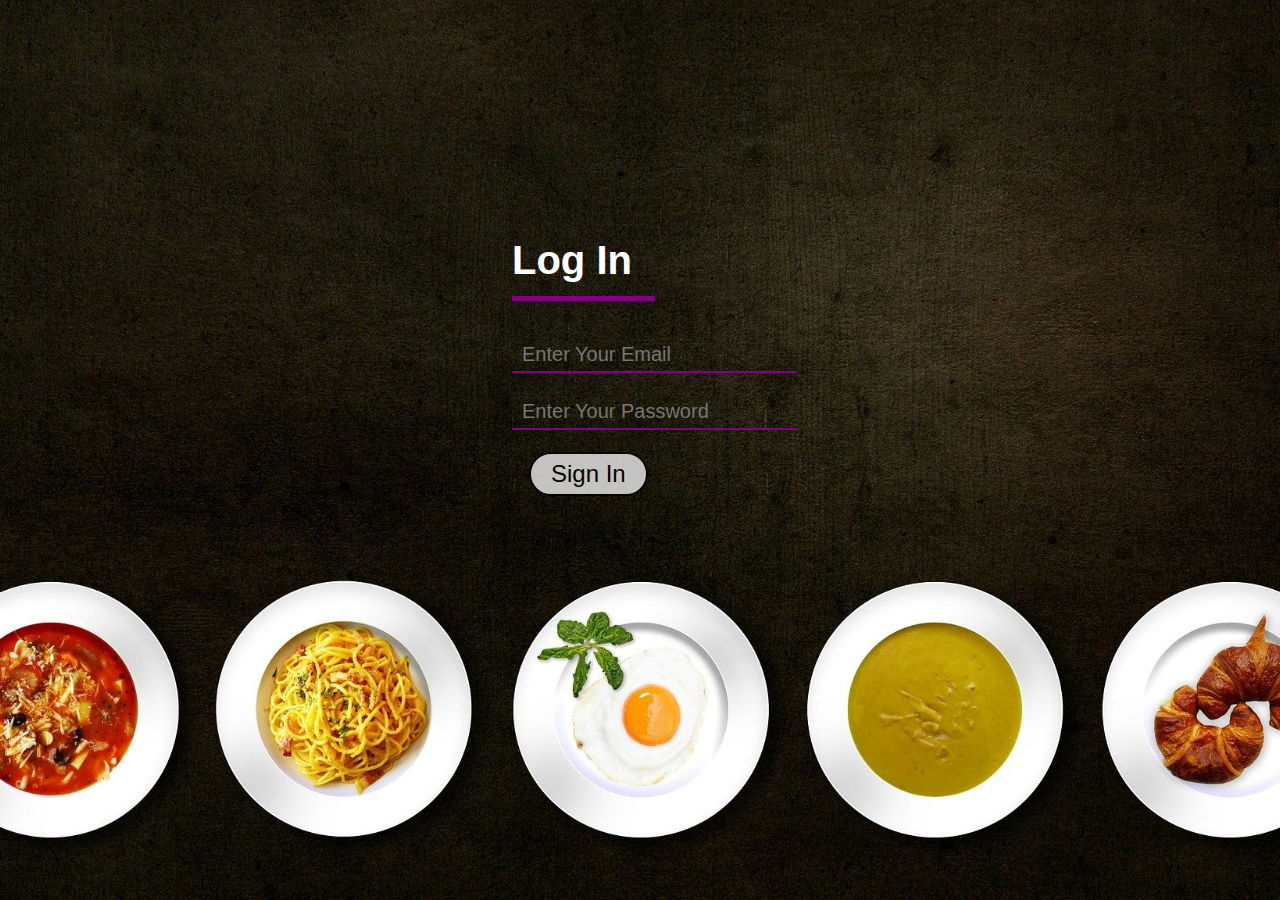
<file: Food Ordering Website/Login.html>
<!DOCTYPE html>
<html lang="en">
<head>
    <meta charset="UTF-8">
    <meta http-equiv="X-UA-Compatible" content="IE=edge">
    <meta name="viewport" content="width=device-width, initial-scale=1.0">
    <title>Login page</title>
    <link rel="stylesheet" href="css\style.css">
</head>
<body>
    <div class="loginhome"> 
      <form action="connect.php" method="post">
      <div class="login-container">
       
        <h1>Log In</h1>
        <div class="box">
            
            <i class="fa fa-envelope"></i>
             
             <input type="email" name="email" id="email" placeholder="Enter Your Email" >
          </div>
        <div class="box">
            <i class="fa fa-key"></i>
            <input type="password" name="password" id="password" placeholder="Enter Your Password">
        </div>
        <button class="btn">Sign In</button>
      </form>
      </section>
    </div>
</body>
</html>
</file>
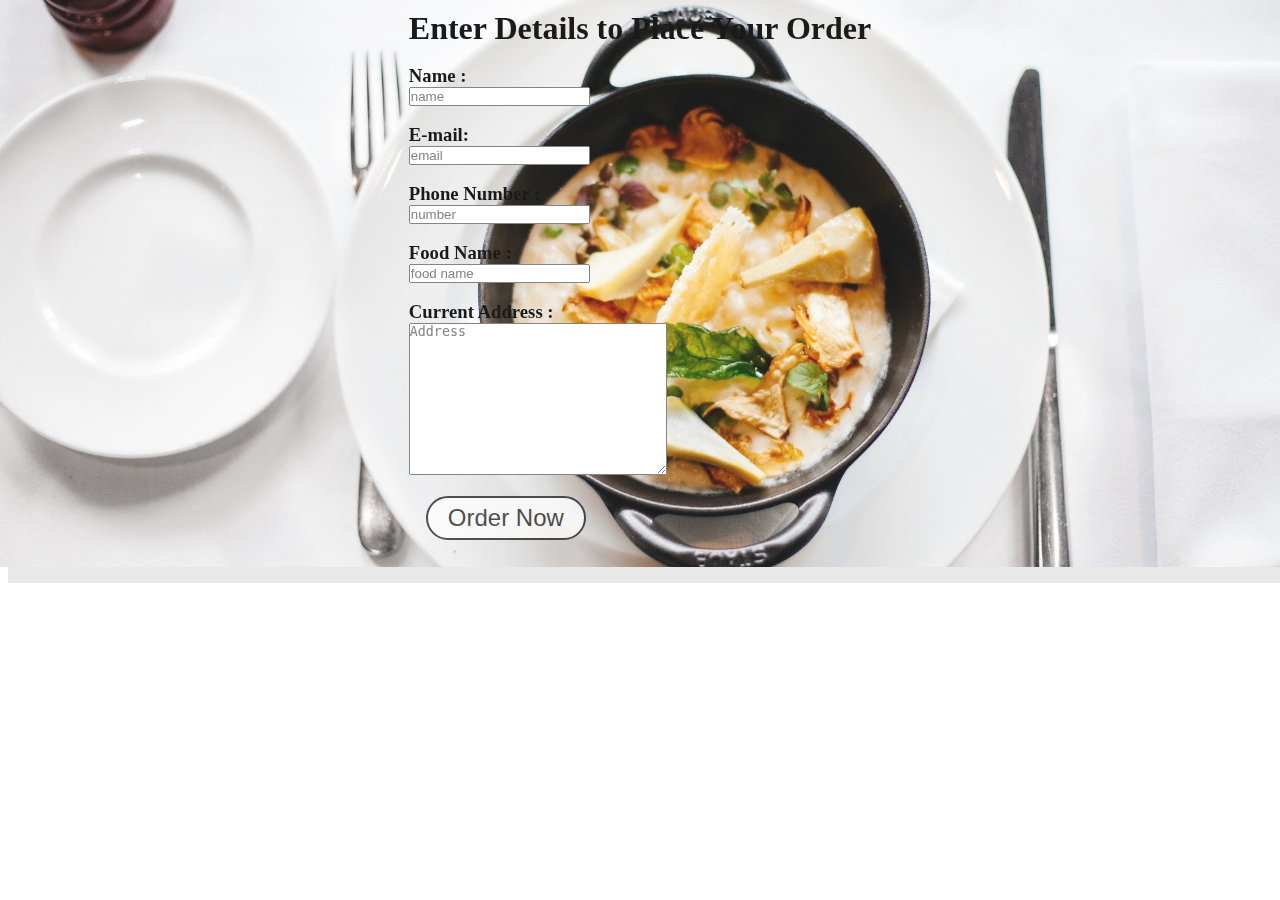
<file: Food Ordering Website/Order.html>
<!DOCTYPE html>
<html lang="en">
<head>
    <meta charset="UTF-8">
    <meta http-equiv="X-UA-Compatible" content="IE=edge">
    <meta name="viewport" content="width=device-width, initial-scale=1.0">
    <title>Place Order</title>
    <link rel="stylesheet" href="css\style.css" </head>
</head>
<body>
    
    <section class="order" id="order">
       
            <div class="row">
                 <form action=""> 
                    <h1 class="heading" align="center ">Enter Details to Place Your Order </h1>
                    <br>
                    <div class="inputBox">
                        <label for="name"><h3>Name :</h3></label>
                        
                        <input type="text" placeholder="name">
                        
                    </div>
                    <br>
                    <div>
                        <label for="name"><h3>E-mail:</h3></label>
                    
                        <input type="email" placeholder="email">
                    </div>
                    <br>
                    <div class="inputBox">
                        <label for="name"><h3>Phone Number :</h3></label>
                        <input type="number" placeholder="number">
                    </div>
                    <br>
                    <div>
                        <label for="name"><h3>Food Name :</h3></label>
                        <input type="text" placeholder="food name">
                    </div>
                    <br>
                    <div>
                        <label for="name"><h3>Current Address :</h3> </label>
                        
                        <textarea placeholder="Address" name="" id="" cols="30" rows="10"></textarea>
                    </div> 
                        <input type="submit" value="Order Now" class="btn">
                    </div>
                </form>
            </div>
    </section>
    
</body>
</html>
</file>
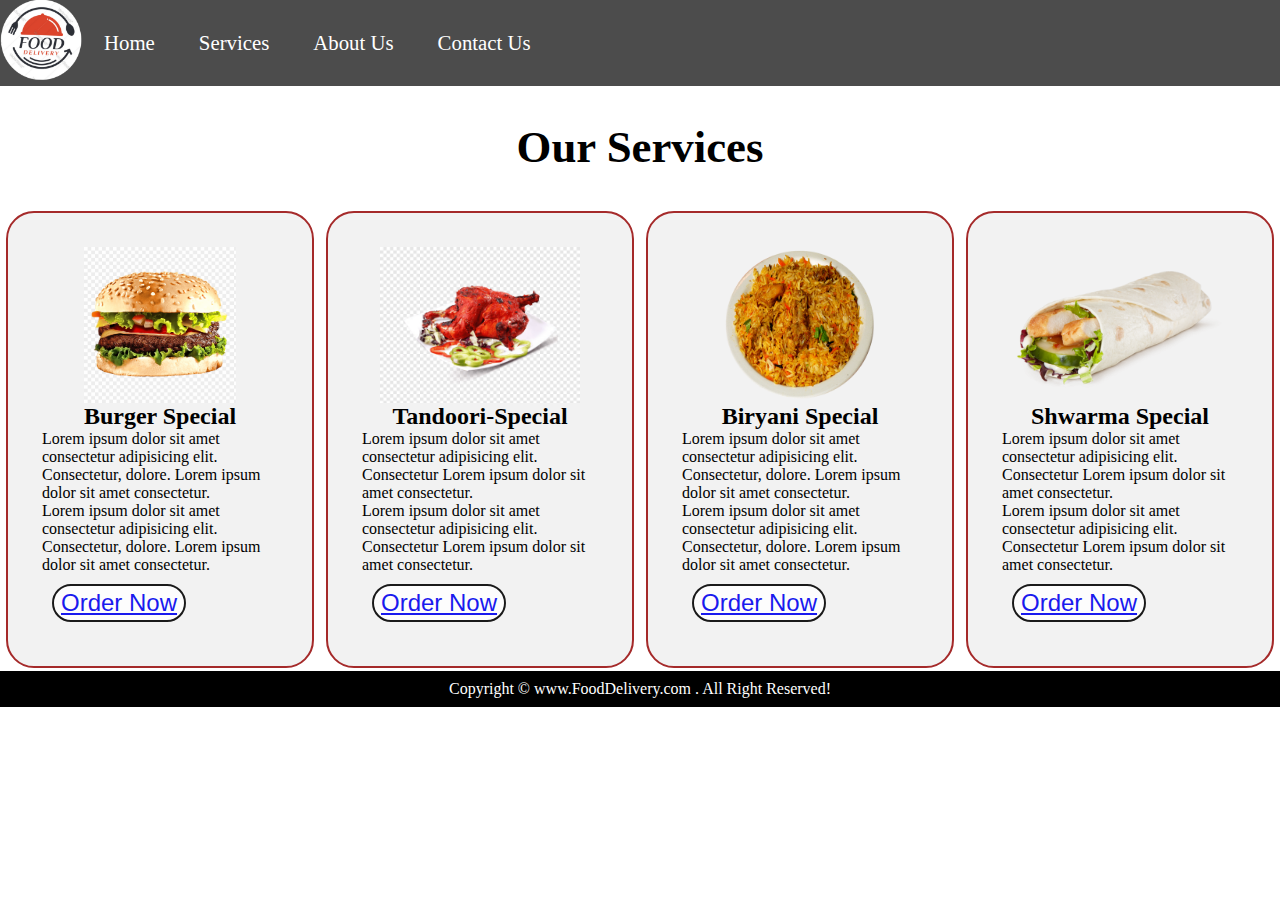
<file: Food Ordering Website/Service.html>
<!DOCTYPE html>
<html lang="en">
<head>
    <meta charset="UTF-8">
    <meta http-equiv="X-UA-Compatible" content="IE=edge">
    <meta name="viewport" content="width=device-width, initial-scale=1.0">
    <title> Online Food Delivery Website | FoodDelivery.com </title>
    <link rel="stylesheet" href="css\style.css">
    
    
</head>
<body>
    <nav id="navbar">
        <div id= "logo">
            <img src="logo.png" alt="FoodDelivery.com">
        </div>
         <ul>

             <li class="item"><a href="index.html">Home</a></li>
             <li class="item"><a href="Service.html">Services</a></li>
             <li class="item"><a href="About Us.html">About Us</a></li>
             <li class="item"><a href="Contact Us.html">Contact Us</a></li>
         
       </ul>
    </nav>
    <section class="Services-container">
        <h1 class="h-primary" align="center" :="">Our Services</h1>
        <div id="Services">
            <div class="box">
                <img src="img/burger.png" alt="">
                <h2 class="h-secondary"  align="center">Burger Special</h2>
                <p class="center">Lorem ipsum dolor sit amet consectetur adipisicing elit. Consectetur, dolore. Lorem ipsum dolor sit amet consectetur.</p>
                <p class="center">Lorem ipsum dolor sit amet consectetur adipisicing elit. Consectetur, dolore. Lorem ipsum dolor sit amet consectetur.</p>
                <button class="btns" align="center"><a href="Order.html"> Order Now </a></button>
            </div>
            <br>
            <div class="box">
                    <img src="img/tandoori.png" alt="">
                    <h2 class="h-secondary" align="center">Tandoori-Special</h2>
                    <p class="center">Lorem ipsum dolor sit amet consectetur adipisicing elit. Consectetur Lorem ipsum dolor sit amet consectetur.</p>
                    <p class="center">Lorem ipsum dolor sit amet consectetur adipisicing elit. Consectetur Lorem ipsum dolor sit amet consectetur.</p>
                    <button class="btns" align="center"><a href="Order.html"> Order Now </a></button>
             </div>
            <br>
            <div class="box">
                <img src="img/Biryani.png" alt="">
                <h2 class="h-secondary" align="center">Biryani Special</h2>
                <p class="center">Lorem ipsum dolor sit amet consectetur adipisicing elit. Consectetur, dolore. Lorem ipsum dolor sit amet consectetur.</p>
                <p class="center">Lorem ipsum dolor sit amet consectetur adipisicing elit. Consectetur, dolore. Lorem ipsum dolor sit amet consectetur.</p>
                 <button class="btns" align="center"><a href="Order.html"> Order Now </a></button>
           </div>
            <div class="box">
                <img src="img/shawarma1.png" alt="">
                <h2 class="h-secondary" align="center">Shwarma Special </h2>
                <p class="center">Lorem ipsum dolor sit amet consectetur adipisicing elit. Consectetur Lorem ipsum dolor sit amet consectetur.</p>
                <p class="center">Lorem ipsum dolor sit amet consectetur adipisicing elit. Consectetur Lorem ipsum dolor sit amet consectetur.</p>
                <button class="btns" align="center"><a href="Order.html"> Order Now </a></button>
        </div>
        </div>
    </section>
       
       </body>
       <footer>
        
           <div class="center" align="center">
             Copyright &copy; www.FoodDelivery.com . All Right Reserved! 
           </div>
         
    </footer>
</html>
</file>
